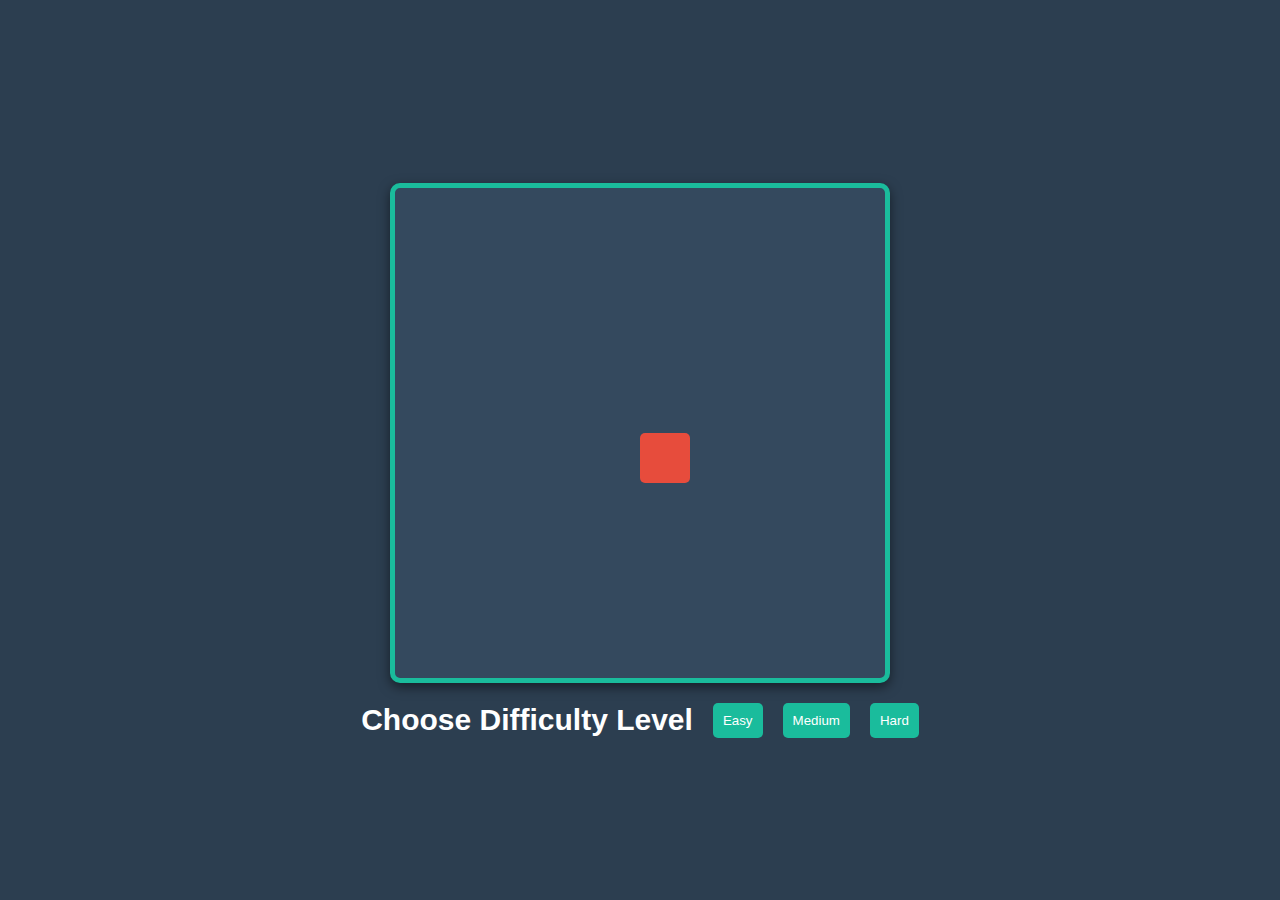
<file: GameWeb1/index.html>
<!DOCTYPE html>
<html>
<head>
	<meta charset="utf-8">
	<meta name="viewport" content="width=device-width, initial-scale=1">
	<title>Catch the Box Game</title>
	<link rel="stylesheet" href="styles.css">
</head>
<body>
	<div id="game-container">
		<div id="moving-box"></div>
	</div>
	<div id="level-selection">
    <h2>Choose Difficulty Level</h2>
    <button id="easy">Easy</button>
    <button id="medium">Medium</button>
    <button id="hard">Hard</button>
</div>
<div id="health-bar-container">
    <div id="health-bar"></div>
</div>


	<script src="scripts.js"></script>
</body>
</html>
</file>
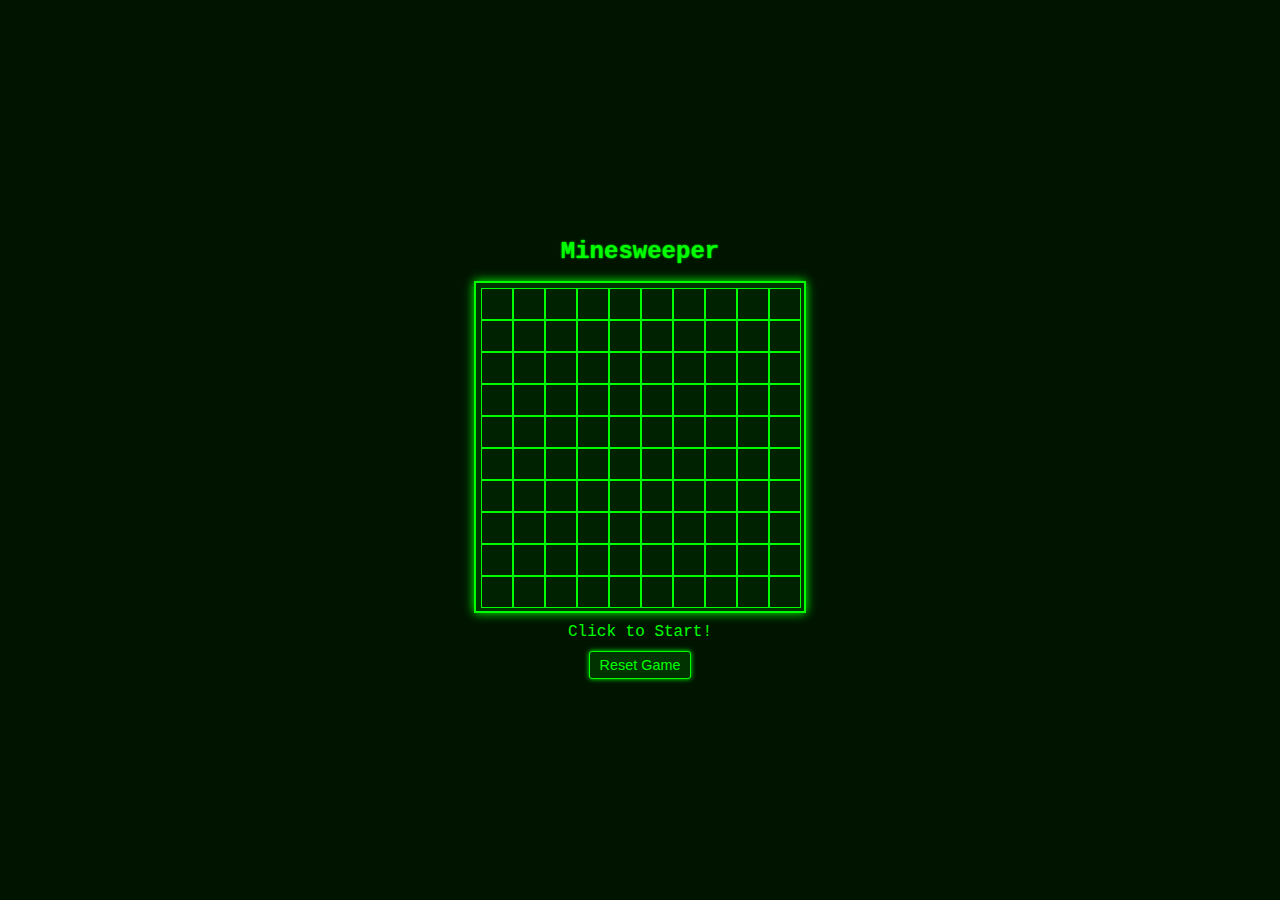
<file: Minesweeper/index.html>
<!DOCTYPE html>
<html lang="en">
<head>
  <meta charset="UTF-8" />
  <meta name="viewport" content="width=device-width, initial-scale=1.0" />
  <link rel="stylesheet" href="styles.css" />
  <title>Minesweeper</title>
</head>
<body>
  <h1>Minesweeper</h1>
  <div id="game-board"></div>
  <div id="status">Click to Start!</div>
  <button id="reset-btn">Reset Game</button>

  <script src="minesweeper.js"></script>
</body>
</html>
</file>
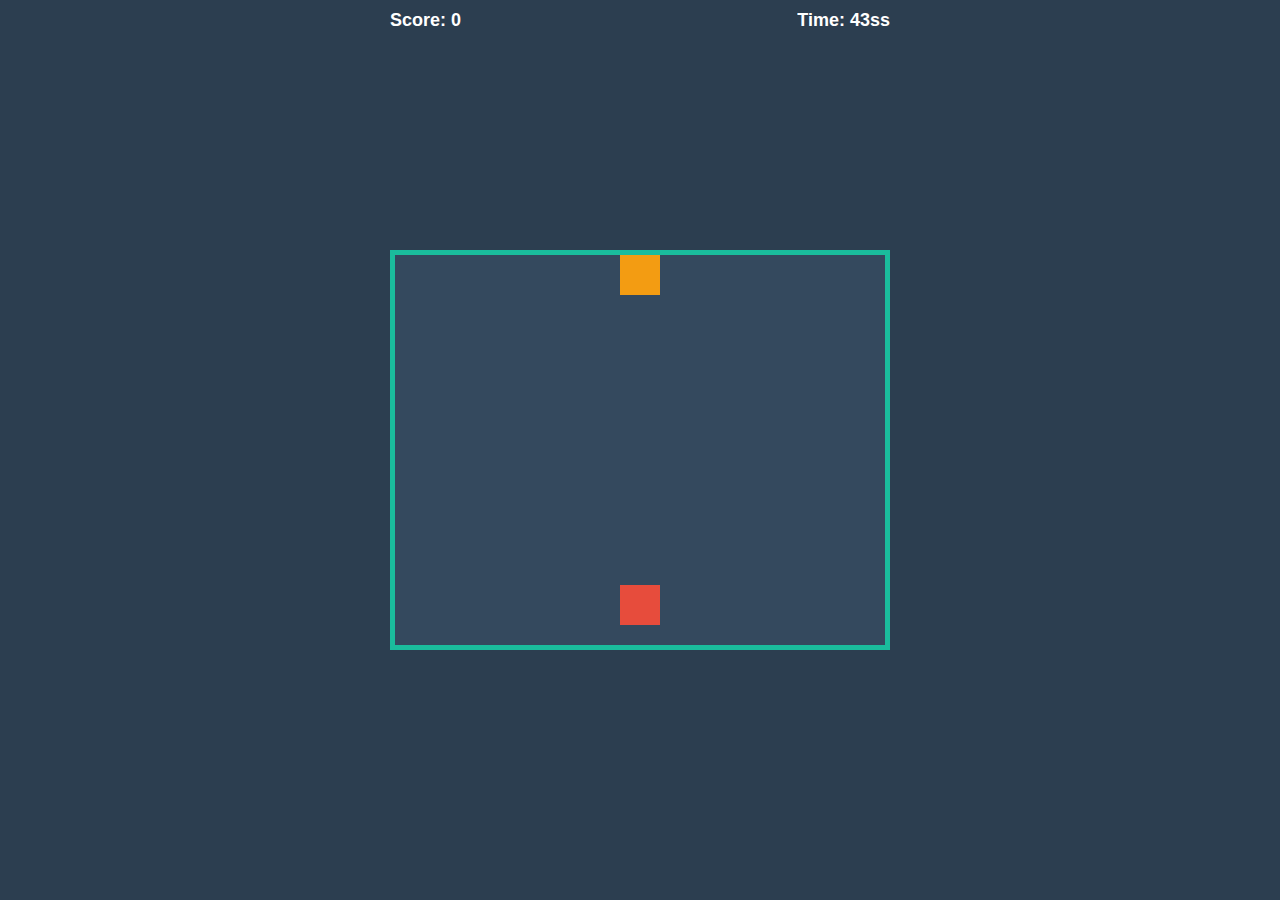
<file: ShooterWebGame/index.html>
<!DOCTYPE html>
<html lang="en">
<head>
    <meta charset="UTF-8">
    <meta name="viewport" content="width=device-width, initial-scale=1.0">
    <title>Simple Shooter Game</title>
    <link rel="stylesheet" href="styles.css">
</head>
<body>
    <div id="game-container">
        <!-- Pemain -->
        <div id="player"></div>
        <!-- Peluru -->
        <div id="bullet"></div>
        <!-- Musuh -->
        <div id="enemy"></div>
    </div>

    <div id="scoreboard">
        <span>Score: <span id="score">0</span></span>
        <span>Time: <span id="time">0</span>s</span>
    </div>

    <script src="script.js"></script>
</body>
</html>
</file>
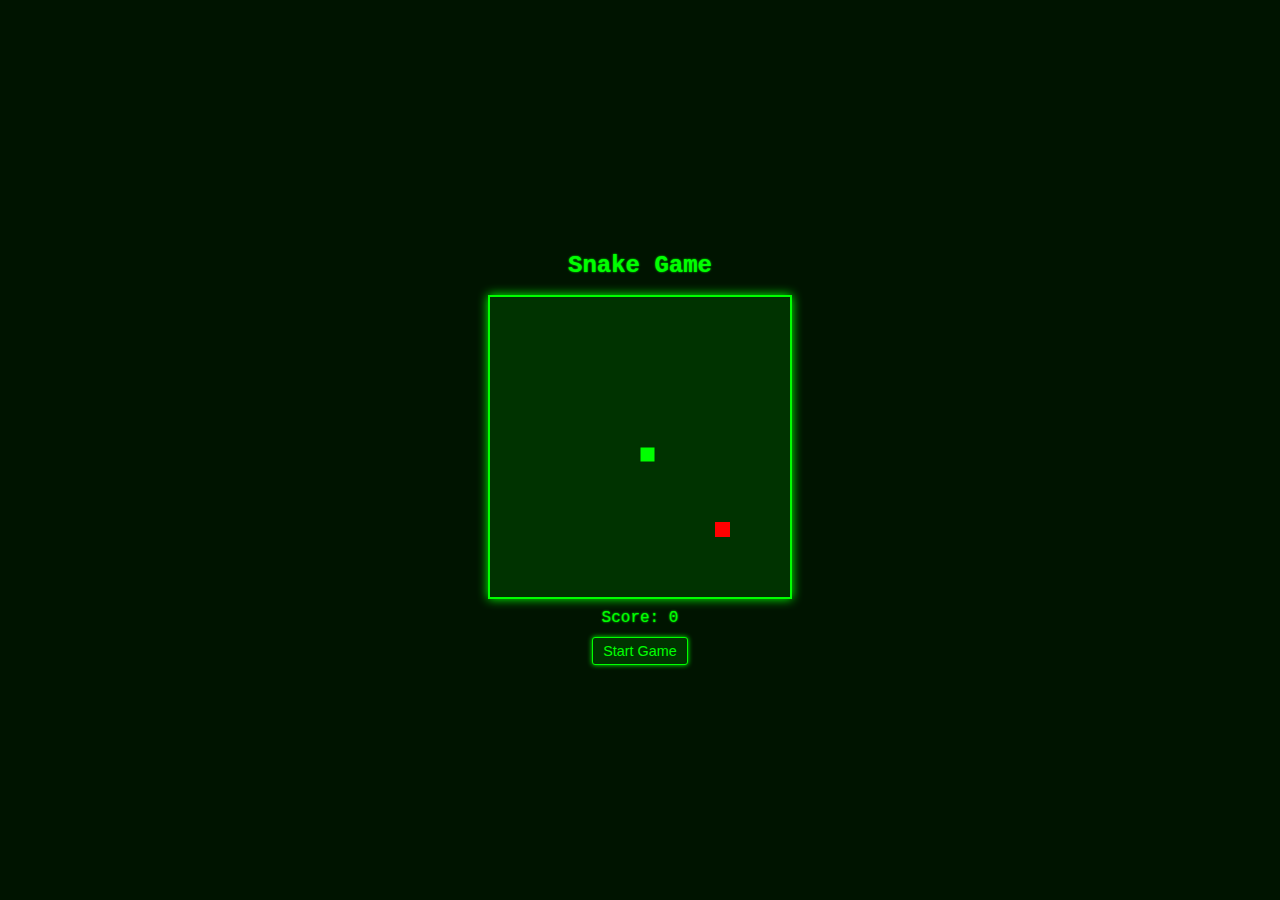
<file: SnakeNokia/index.html>
<!DOCTYPE html>
<html lang="en">
<head>
  <meta charset="UTF-8" />
  <meta name="viewport" content="width=device-width, initial-scale=1.0" />
  <link rel="stylesheet" href="styles.css" />
  <title>Snake Game</title>
</head>
<body>
  <h1>Snake Game</h1>
  <canvas id="gameCanvas" width="300" height="300"></canvas>
  <div id="score">Score: 0</div>
  <button id="start-btn">Start Game</button>

  <script src="snake.js"></script>
</body>
</html>
</file>
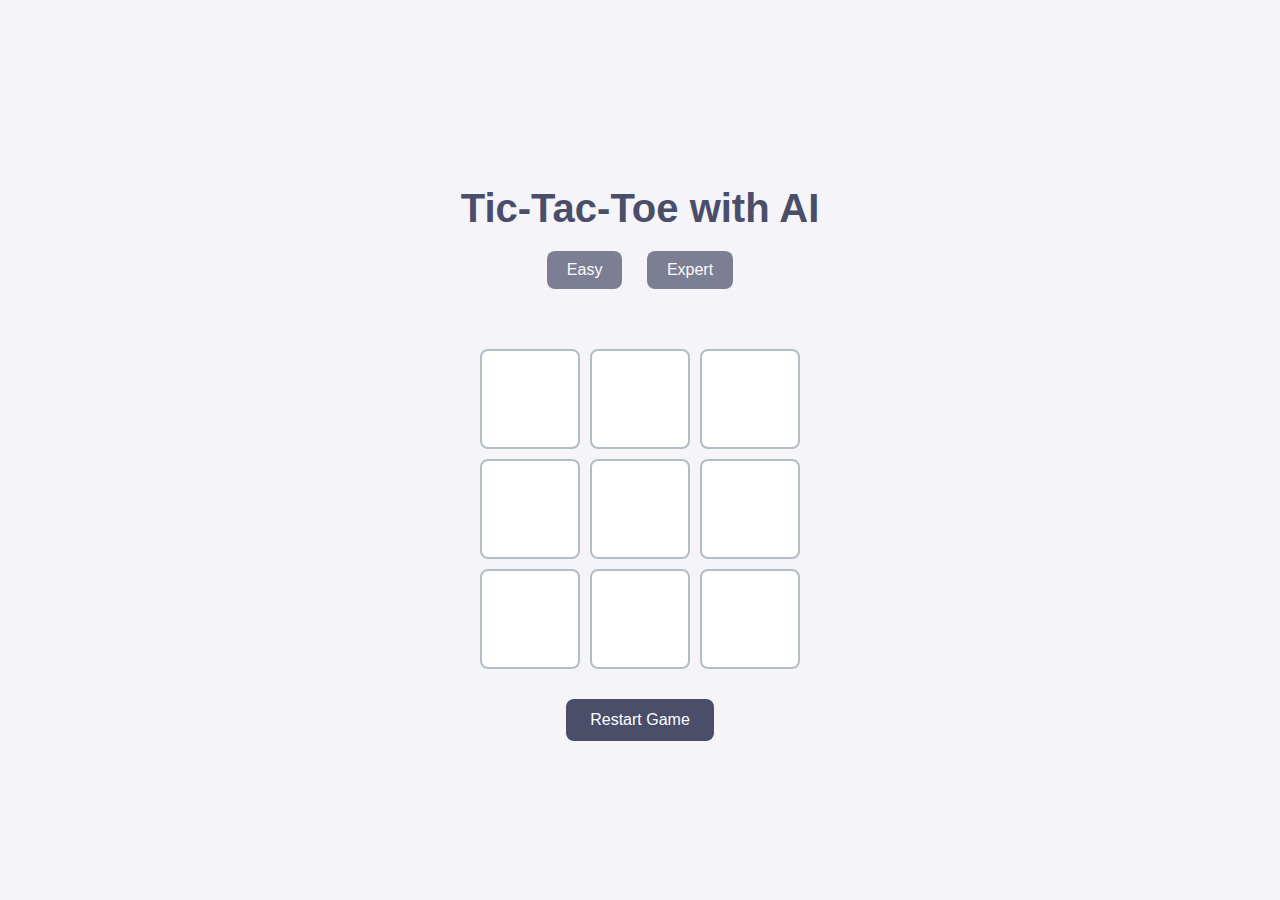
<file: Tic-tac-toe-Computer/index.html>
<!DOCTYPE html>
<html lang="en">
<head>
  <meta charset="UTF-8" />
  <meta name="viewport" content="width=device-width, initial-scale=1.0" />
  <link rel="stylesheet" href="styles.css" />
  <title>Tic-Tac-Toe with AI</title>
</head>
<body>
  <h1>Tic-Tac-Toe with AI</h1>
  
  <div class="level-buttons">
    <button id="easyBtn">Easy</button>
    <button id="expertBtn">Expert</button>
  </div>

  <div class="notification" id="notification"></div>

  <div class="board" id="board">
    <div class="cell" data-index="0"></div>
    <div class="cell" data-index="1"></div>
    <div class="cell" data-index="2"></div>
    <div class="cell" data-index="3"></div>
    <div class="cell" data-index="4"></div>
    <div class="cell" data-index="5"></div>
    <div class="cell" data-index="6"></div>
    <div class="cell" data-index="7"></div>
    <div class="cell" data-index="8"></div>
  </div>

  <div class="status" id="status"></div>
  <button id="resetButton">Restart Game</button>

  <script src="ai.js"></script>
</body>
</html>
</file>
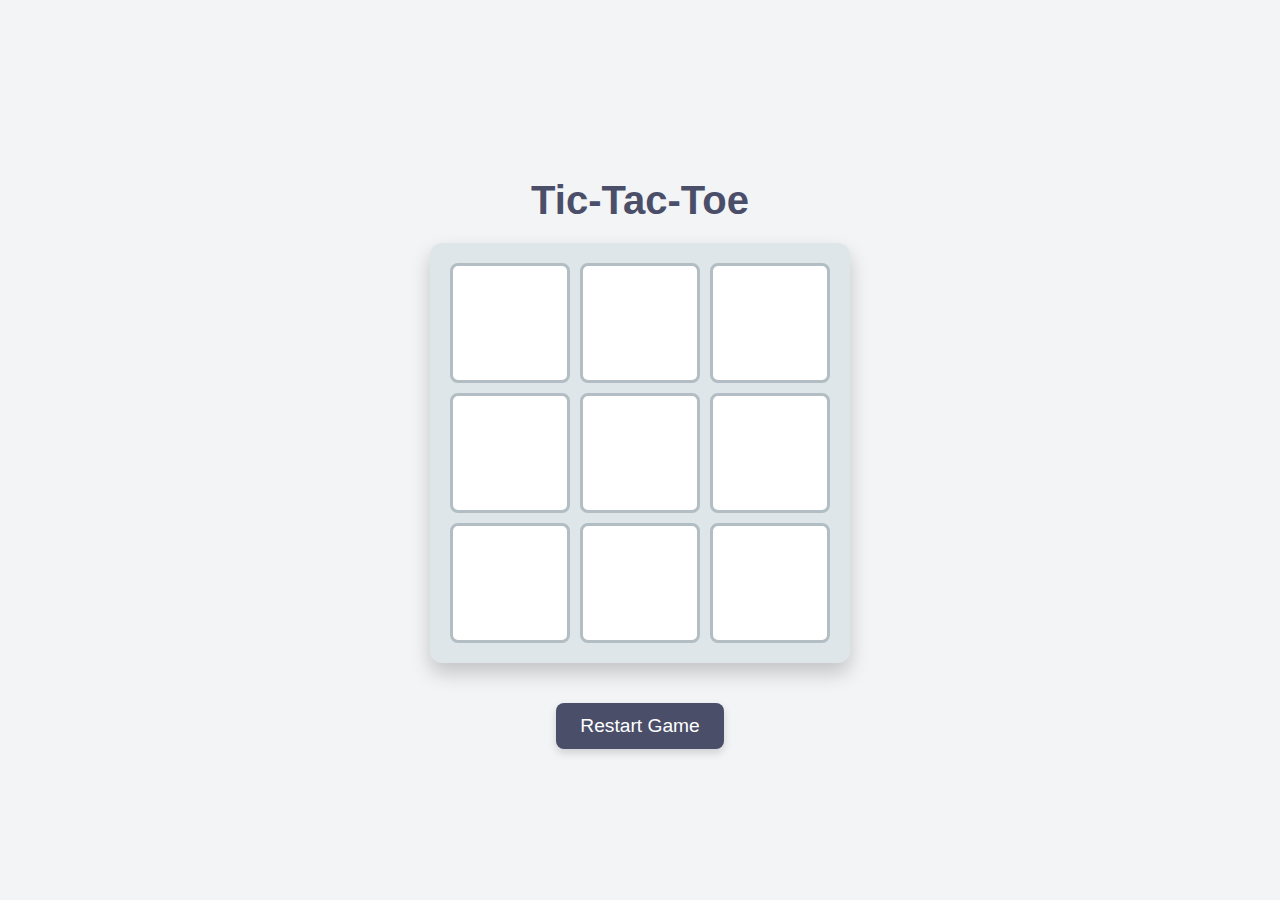
<file: TIc-tac-toe/index.html>
<!DOCTYPE html>
<html lang="en">
<head>
  <meta charset="UTF-8" />
  <meta name="viewport" content="width=device-width, initial-scale=1.0" />
  <link rel="stylesheet" href="styles.css" />
  <title>Tic-Tac-Toe</title>
</head>
<body>
  <h1>Tic-Tac-Toe</h1>
  <div class="board" id="board">
    <div class="cell" data-index="0"></div>
    <div class="cell" data-index="1"></div>
    <div class="cell" data-index="2"></div>
    <div class="cell" data-index="3"></div>
    <div class="cell" data-index="4"></div>
    <div class="cell" data-index="5"></div>
    <div class="cell" data-index="6"></div>
    <div class="cell" data-index="7"></div>
    <div class="cell" data-index="8"></div>
  </div>
  <div class="status" id="status"></div>
  <button id="resetButton">Restart Game</button>

  <script src="scripts.js"></script>
</body>
</html>
</file>
<file: GameWeb1/styles.css>
* {
    margin: 0;
    padding: 0;
    box-sizing: border-box;
}

body {
    font-family: Arial, sans-serif;
    background: #2c3e50;
    display: flex;
    justify-content: center;
    align-items: center;
    height: 100vh;
    overflow: hidden;
    flex-direction: column;
}

#game-container {
    width: 500px;
    height: 500px;
    position: relative;
    overflow: hidden;
    background-color: #34495e;
    border-radius: 10px;
    box-shadow: 0 4px 12px rgba(0, 0, 0, 0.5);
    border: 5px solid #1abc9c;
    margin-top: 20px;
}

#moving-box {
    width: 50px;
    height: 50px;
    background-color: #e74c3c;
    position: absolute;
    top: 50%;
    left: 50%;
    cursor: pointer;
    border-radius: 5px;
    transition: all 0.3s ease;
}

#score, #level, #lives {
    position: absolute;
    color: white;
    font-size: 18px;
    font-weight: bold;
}

#score {
    top: 10px;
    left: 20px;
}

#level {
    top: 10px;
    left: 50%;
    transform: translateX(-50%);
}

#lives {
    top: 10px;
    right: 20px;
}

#level-selection {
    display: flex;
    justify-content: center;
    gap: 20px;
    margin-top: 20px;
    font-size: 20px;
    font-weight: bold;
    color: white;
}

#level-selection button {
    padding: 10px;
    background-color: #1abc9c;
    color: white;
    border: none;
    border-radius: 5px;
    cursor: pointer;
}

#level-selection button:hover {
    background-color: #16a085;
}
</file>
<file: Minesweeper/styles.css>
/* Styling Global */
body {
  font-family: 'Courier New', Courier, monospace;
  background-color: #001400;
  color: #00ff00;
  display: flex;
  flex-direction: column;
  align-items: center;
  justify-content: center;
  height: 100vh;
  margin: 0;
}

h1 {
  font-size: 1.5rem;
  color: #00ff00;
  text-shadow: 0px 0px 2px #00ff00;
}

/* Game Board */
#game-board {
  display: grid;
  grid-template-columns: repeat(10, 30px);
  grid-template-rows: repeat(10, 30px);
  gap: 2px;
  background-color: #003300;
  padding: 5px;
  border: 2px solid #00ff00;
  box-shadow: 0px 0px 10px #00ff00;
}

/* Kotak */
.cell {
  width: 30px;
  height: 30px;
  background-color: #002200;
  border: 1px solid #00ff00;
  display: flex;
  align-items: center;
  justify-content: center;
  font-size: 18px;
  color: #00ff00;
  cursor: pointer;
}

.cell.revealed {
  background-color: #004400;
  cursor: default;
}

.cell.bomb {
  background-color: #ff0000;
}

/* Status */
#status {
  margin-top: 10px;
  font-size: 1rem;
}

/* Tombol Reset */
#reset-btn {
  margin-top: 10px;
  padding: 5px 10px;
  font-size: 0.9rem;
  background-color: #003300;
  color: #00ff00;
  border: 1px solid #00ff00;
  border-radius: 3px;
  cursor: pointer;
  box-shadow: 0px 0px 5px #00ff00;
  transition: background-color 0.2s ease;
}

#reset-btn:hover {
  background-color: #002200;
}
</file>
<file: ShooterWebGame/styles.css>
* {
    margin: 0;
    padding: 0;
    box-sizing: border-box;
}

body {
    display: flex;
    justify-content: center;
    align-items: center;
    height: 100vh;
    background-color: #2c3e50;
    font-family: Arial, sans-serif;
    flex-direction: column;
}

#game-container {
    width: 500px;
    height: 400px;
    position: relative;
    background-color: #34495e;
    overflow: hidden;
    border: 5px solid #1abc9c;
}

#player {
    width: 40px;
    height: 40px;
    background-color: #e74c3c;
    position: absolute;
    bottom: 20px;
    left: 50%;
    transform: translateX(-50%);
}

#bullet {
    width: 5px;
    height: 10px;
    background-color: #fff;
    position: absolute;
    display: none;
}

#enemy {
    width: 40px;
    height: 40px;
    background-color: #f39c12;
    position: absolute;
    top: 0;
    left: 50%;
    transform: translateX(-50%);
}

#scoreboard {
    position: absolute;
    top: 10px;
    display: flex;
    justify-content: space-between;
    width: 500px;
    color: white;
    font-size: 18px;
    font-weight: bold;
}
</file>
<file: SnakeNokia/styles.css>
/* Styling Global */
body {
  font-family: 'Courier New', Courier, monospace;
  background-color: #001400;
  color: #00ff00;
  display: flex;
  flex-direction: column;
  align-items: center;
  justify-content: center;
  height: 100vh;
  margin: 0;
}

h1 {
  font-size: 1.5rem;
  color: #00ff00;
  text-shadow: 0px 0px 2px #00ff00;
}

/* Canvas untuk game */
#gameCanvas {
  border: 2px solid #00ff00;
  background-color: #003300;
  box-shadow: 0px 0px 10px #00ff00;
}

/* Skor */
#score {
  margin-top: 10px;
  font-size: 1rem;
  text-shadow: 0px 0px 2px #00ff00;
}

/* Tombol Start */
#start-btn {
  margin-top: 10px;
  padding: 5px 10px;
  font-size: 0.9rem;
  background-color: #003300;
  color: #00ff00;
  border: 1px solid #00ff00;
  border-radius: 3px;
  cursor: pointer;
  box-shadow: 0px 0px 5px #00ff00;
  transition: background-color 0.2s ease;
}

#start-btn:hover {
  background-color: #002200;
  box-shadow: 0px 0px 10px #00ff00;
}
</file>
<file: Tic-tac-toe-Computer/styles.css>
/* Styling Global */
body {
  font-family: 'Poppins', sans-serif;
  background-color: #f4f4f9;
  color: #333;
  display: flex;
  flex-direction: column;
  align-items: center;
  justify-content: center;
  height: 100vh;
  margin: 0;
}

/* Judul */
h1 {
  font-size: 2.5rem;
  color: #4a4e69;
  margin-bottom: 20px;
}

/* Tombol Level */
.level-buttons {
  margin-bottom: 10px;
}

.level-buttons button {
  padding: 10px 20px;
  margin: 0 10px;
  font-size: 1rem;
  background-color: #4a4e69;
  color: #ffffff;
  border: none;
  border-radius: 8px;
  cursor: pointer;
  transition: background-color 0.3s ease;
  opacity: 0.7;
}

.level-buttons button:hover {
  background-color: #22223b;
}

/* Highlight tombol level */
.level-buttons .active {
  background-color: #22223b;
  opacity: 1;
}

/* Notifikasi Pilihan Level */
.notification {
  margin-top: 10px;
  font-size: 1rem;
  color: #4a4e69;
  height: 20px;
}

/* Board */
.board {
  display: grid;
  grid-template-columns: repeat(3, 100px);
  grid-template-rows: repeat(3, 100px);
  gap: 10px;
  margin-top: 20px;
}

.cell {
  display: flex;
  align-items: center;
  justify-content: center;
  background-color: #ffffff;
  border: 2px solid #b2bec3;
  font-size: 2.5rem;
  font-weight: bold;
  cursor: pointer;
  border-radius: 8px;
}

.cell:hover {
  background-color: #f1f1f1;
}

/* Status Game */
.status {
  font-size: 1.5rem;
  margin-top: 20px;
}

/* Tombol Restart */
#resetButton {
  margin-top: 10px;
  padding: 12px 24px;
  font-size: 1rem;
  background-color: #4a4e69;
  color: white;
  border: none;
  border-radius: 8px;
  cursor: pointer;
  transition: background-color 0.3s ease;
}

#resetButton:hover {
  background-color: #22223b;
}
</file>
<file: TIc-tac-toe/styles.css>
/* Styling global */
body {
  font-family: 'Poppins', sans-serif;
  background-color: #f3f4f6;
  color: #333;
  display: flex;
  flex-direction: column;
  align-items: center;
  justify-content: center;
  height: 100vh;
  margin: 0;
}

/* Judul */
h1 {
  font-size: 2.5rem;
  color: #4a4e69;
  margin-bottom: 20px;
}

/* Styling papan permainan */
.board {
  display: grid;
  grid-template-columns: repeat(3, 120px);
  grid-template-rows: repeat(3, 120px);
  gap: 10px;
  padding: 20px;
  background-color: #dfe6e9;
  border-radius: 12px;
  box-shadow: 0px 10px 20px rgba(0, 0, 0, 0.2);
}

/* Styling kotak */
.cell {
  display: flex;
  align-items: center;
  justify-content: center;
  background-color: #ffffff;
  border: 3px solid #b2bec3;
  font-size: 3rem;
  font-weight: bold;
  color: #2d3436;
  cursor: pointer;
  border-radius: 8px;
  transition: background-color 0.3s ease;
}

.cell:hover {
  background-color: #dfe6e9;
}

/* Styling status (info game) */
.status {
  font-size: 1.5rem;
  color: #4a4e69;
  margin: 20px;
}

/* Tombol restart */
button {
  padding: 12px 24px;
  font-size: 1.2rem;
  background-color: #4a4e69;
  color: #ffffff;
  border: none;
  border-radius: 8px;
  cursor: pointer;
  box-shadow: 0px 4px 8px rgba(0, 0, 0, 0.15);
  transition: background-color 0.3s ease;
}

button:hover {
  background-color: #22223b;
  transform: translateY(-2px);
}

/* Responsive untuk layar kecil */
@media (max-width: 500px) {
  .board {
    grid-template-columns: repeat(3, 80px);
    grid-template-rows: repeat(3, 80px);
  }

  .cell {
    font-size: 2.5rem;
  }

  h1 {
    font-size: 2rem;
  }

  .status {
    font-size: 1.2rem;
  }

  button {
    font-size: 1rem;
  }
}
</file>
